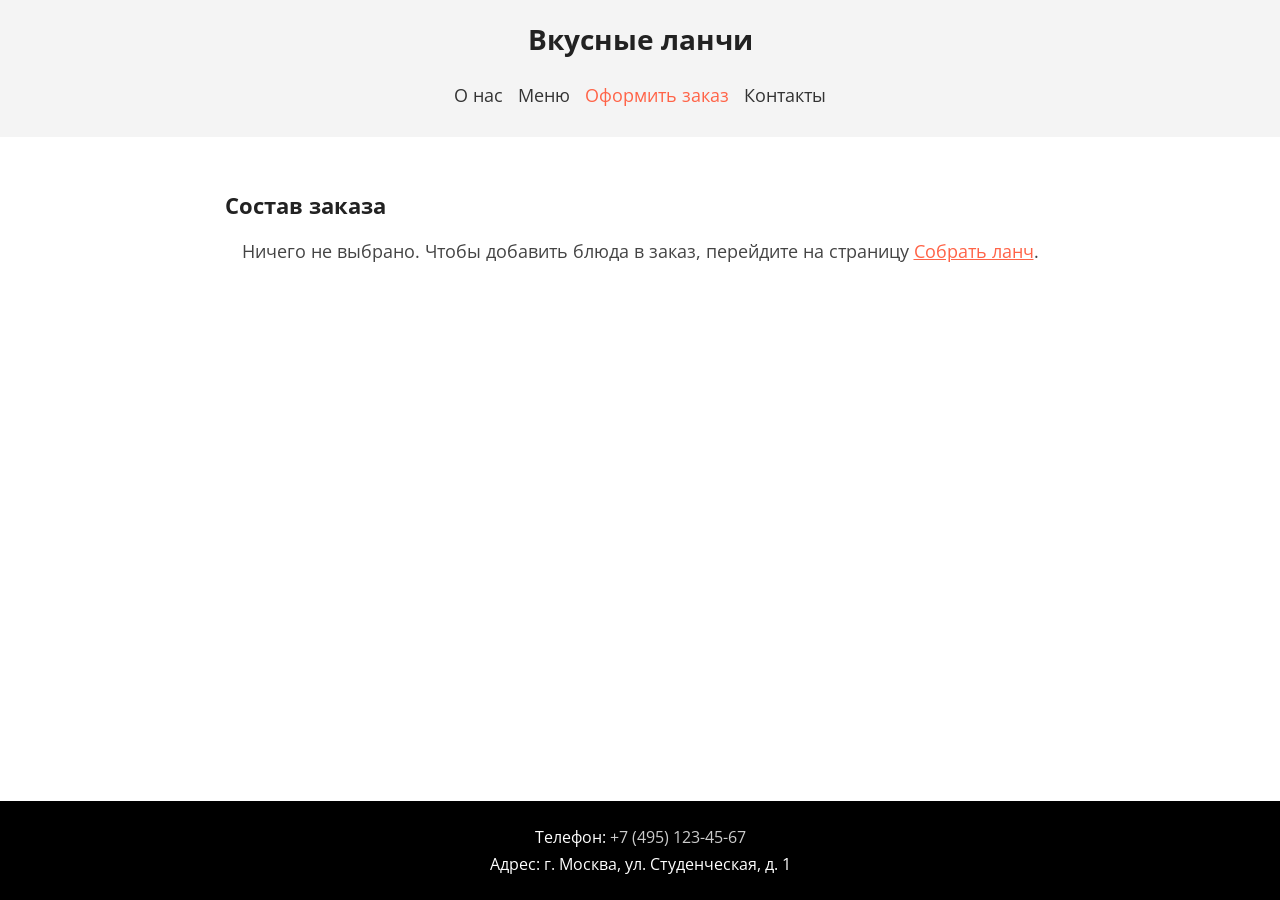
<file: checkout.html>
<!DOCTYPE html>
<html lang="ru">
<head>
    <meta charset="UTF-8">
    <meta name="viewport" content="width=device-width, initial-scale=1.0">
    <title>Оформить заказ</title>
    <link href="https://fonts.googleapis.com/css2?family=Open+Sans:wght@400;700&display=swap" rel="stylesheet">
    <link rel="stylesheet" href="style.css">
    <link rel="stylesheet" href="menu.css">
</head>
<body>
    <header>
        <h1>Вкусные ланчи</h1>
        <nav>
            <a href="index.html">О нас</a>
            <a href="menu.html">Меню</a>
            <a href="checkout.html" class="active">Оформить заказ</a>
            <a href="index.html#contacts">Контакты</a>
        </nav>
    </header>

    <main>
        <section>
            <h2>Состав заказа</h2>
            <div id="order-items-container"></div>
        </section>

        <section id="checkout-form-section" style="display: none;">
            <h2>Оформление заказа</h2>
            <form class="order-form" id="checkout-form">
                <div class="form-block">
                    <h3>Ваш заказ</h3>
                    <div id="form-summary-content"></div>
                    <div class="total-price">
                        <p>Стоимость заказа: <span id="form-total-price">0</span> ₽</p>
                    </div>
                </div>
                <div class="form-block">
                    <h3>Данные клиента</h3>
                    <label for="name">Имя:</label>
                    <input type="text" id="name" name="name" required>

                    <label for="email">Email:</label>
                    <input type="email" id="email" name="email" required>

                    <div class="checkbox-wrapper">
                        <input type="checkbox" id="newsletter" name="newsletter" checked>
                        <label for="newsletter">Я согласен получать информацию о скидках и акциях</label>
                    </div>

                    <label for="phone">Телефон:</label>
                    <input type="tel" id="phone" name="phone" required>

                    <label for="address">Адрес доставки:</label>
                    <input type="text" id="address" name="address" required>

                    <fieldset>
                        <legend>Предпочтительное время доставки:</legend>
                        <div class="radio-group">
                            <input type="radio" id="time_now" name="delivery_time_pref" value="now" checked>
                            <label for="time_now">Как можно скорее</label>
                            <input type="radio" id="time_by_time" name="delivery_time_pref" value="by_time">
                            <label for="time_by_time">К определенному времени</label>
                        </div>
                    </fieldset>

                    <label for="exact_time">Точное время доставки (если выбрано "К определенному времени"):</label>
                    <input type="time" id="exact_time" name="exact_time" min="07:00" max="23:00" step="300">

                    <label for="comment">Комментарий к заказу:</label>
                    <textarea id="comment" name="comment" rows="3"></textarea>

                    <div class="form-buttons">
                        <button type="submit" class="btn-submit">Отправить заказ</button>
                    </div>
                </div>
            </form>
        </section>
    </main>

    <footer id="contacts">
        <p>Телефон: <a href="tel:+74951234567">+7 (495) 123-45-67</a></p>
        <p>Адрес: г. Москва, ул. Студенческая, д. 1</p>
    </footer>

    <script src="checkout.js"></script>
</body>
</html>
</file>
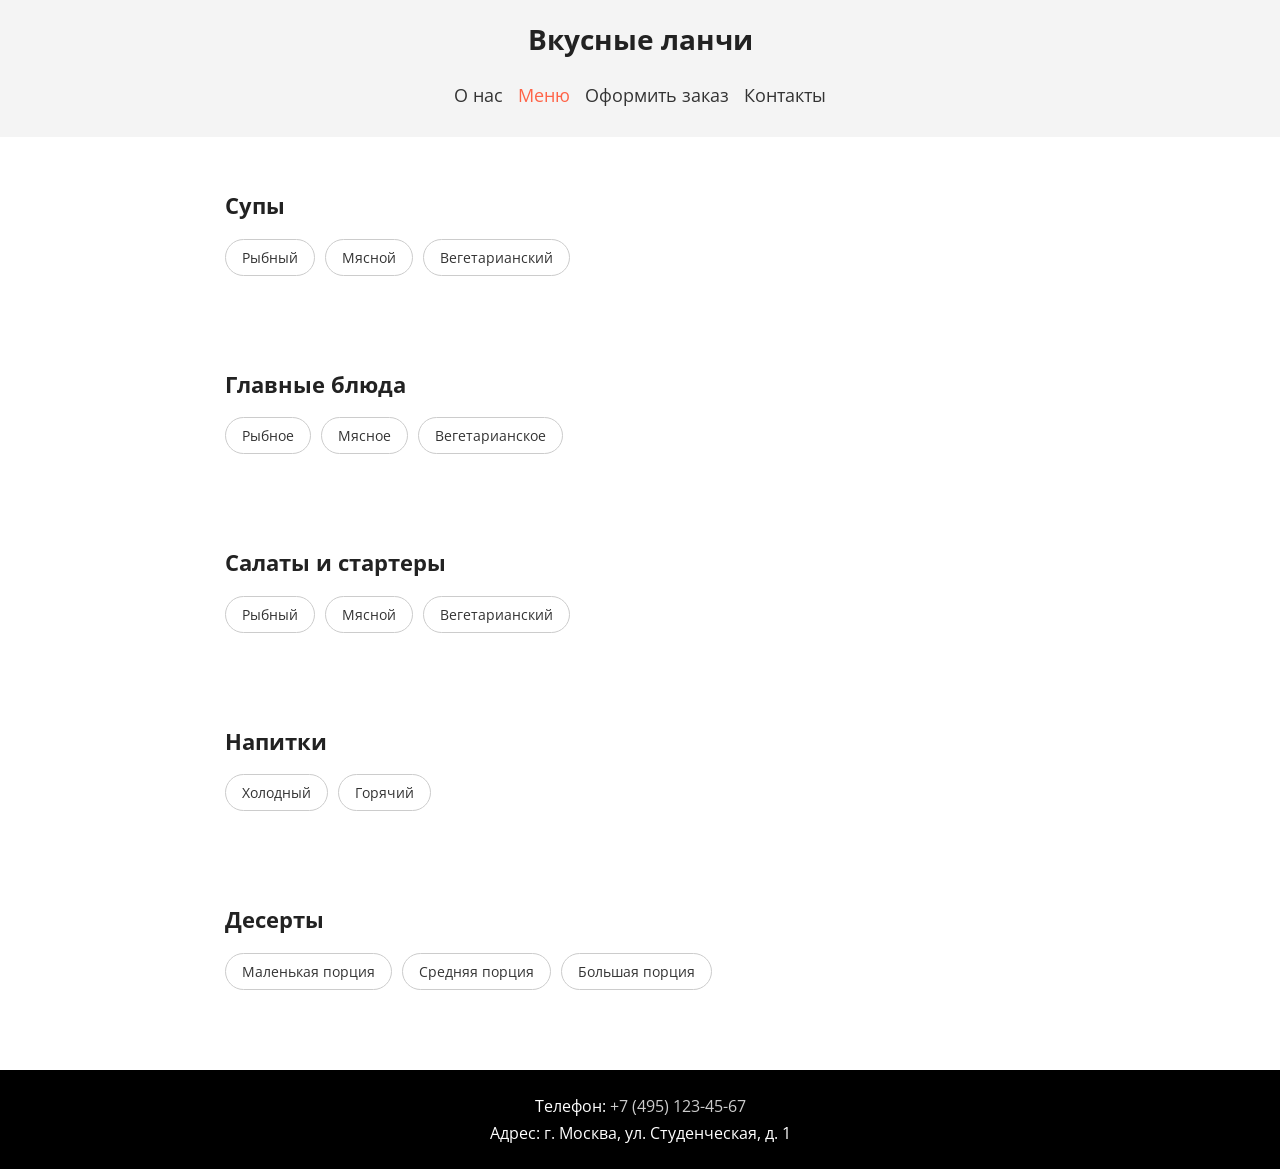
<file: menu.html>
<!DOCTYPE html>
<html lang="ru">
<head>
    <meta charset="UTF-8">
    <meta name="viewport" content="width=device-width, initial-scale=1.0">
    <title>Собрать ланч</title>
    <link href="https://fonts.googleapis.com/css2?family=Open+Sans:wght@400;700&display=swap" rel="stylesheet">
    <link rel="stylesheet" href="style.css">
    <link rel="stylesheet" href="menu.css">
</head>
<body>
    <header>
        <h1>Вкусные ланчи</h1>
        <nav>
            <a href="index.html">О нас</a>
            <a href="menu.html" class="active">Меню</a>
            <a href="checkout.html">Оформить заказ</a>
            <a href="index.html#contacts">Контакты</a>
        </nav>
    </header>

    <main>
        <section>
            <h2 class="section-title">Супы</h2>
            <div class="filters" data-category="soup">
                <button class="filter-btn" data-kind="fish">Рыбный</button>
                <button class="filter-btn" data-kind="meat">Мясной</button>
                <button class="filter-btn" data-kind="veg">Вегетарианский</button>
            </div>
            <div class="dishes-grid" id="soups-container"></div>
        </section>

        <section>
            <h2 class="section-title">Главные блюда</h2>
            <div class="filters" data-category="main">
                <button class="filter-btn" data-kind="fish">Рыбное</button>
                <button class="filter-btn" data-kind="meat">Мясное</button>
                <button class="filter-btn" data-kind="veg">Вегетарианское</button>
            </div>
            <div class="dishes-grid" id="main-dishes-container"></div>
        </section>

        <section>
            <h2 class="section-title">Салаты и стартеры</h2>
            <div class="filters" data-category="salad">
                <button class="filter-btn" data-kind="fish">Рыбный</button>
                <button class="filter-btn" data-kind="meat">Мясной</button>
                <button class="filter-btn" data-kind="veg">Вегетарианский</button>
            </div>
            <div class="dishes-grid" id="salads-container"></div>
        </section>

        <section>
            <h2 class="section-title">Напитки</h2>
            <div class="filters" data-category="drink">
                <button class="filter-btn" data-kind="cold">Холодный</button>
                <button class="filter-btn" data-kind="hot">Горячий</button>
            </div>
            <div class="dishes-grid" id="drinks-container"></div>
        </section>

        <section>
            <h2 class="section-title">Десерты</h2>
            <div class="filters" data-category="dessert">
                <button class="filter-btn" data-kind="small">Маленькая порция</button>
                <button class="filter-btn" data-kind="medium">Средняя порция</button>
                <button class="filter-btn" data-kind="large">Большая порция</button>
            </div>
            <div class="dishes-grid" id="desserts-container"></div>
        </section>

        <!-- Sticky панель вместо формы -->
        <div class="sticky-panel" id="sticky-panel" style="display: none;">
            <div class="panel-content">
                <span class="panel-total">Итого: <span id="panel-total-price">0</span> ₽</span>
                <a href="checkout.html" id="checkout-link" class="panel-link disabled">Перейти к оформлению</a>
            </div>
        </div>
    </main>

    <footer id="contacts">
        <p>Телефон: <a href="tel:+74951234567">+7 (495) 123-45-67</a></p>
        <p>Адрес: г. Москва, ул. Студенческая, д. 1</p>
    </footer>

    <script src="menu.js"></script>
</body>
</html>
</file>
<file: style.css>
* { box-sizing: border-box; }
body { display: flex; flex-direction: column; min-height: 100vh; margin: 0; font-family: 'Open Sans', sans-serif; font-size: 16px; color: #333; }
header { background-color: #f4f4f4; padding: 20px; text-align: center; }
header h1 { font-size: 28px; font-weight: 700; color: #222; margin: 0 0 15px 0; }
nav { display: flex; flex-wrap: wrap; gap: 15px; padding: 10px; justify-content: center; }
nav a { text-decoration: none; font-family: 'Open Sans', sans-serif; font-size: 18px; color: #333; }
nav a.active, nav a:hover { color: tomato; }
main { flex: 1; max-width: 900px; margin: 0 auto; padding: 20px; width: 100%; }
section { margin-bottom: 30px; padding: 15px; }
section h2 { font-size: 22px; font-weight: 700; color: #222; }
section p, section ul { font-size: 16px; color: #444; }
.about-img { width: 100%; height: 300px; object-fit: cover; border-radius: 8px; margin-bottom: 15px; }
table { width: 100%; border-collapse: collapse; margin-top: 10px; }
table th, table td { border: 1px solid #ccc; padding: 10px; text-align: left; font-size: 15px; }
table th { background-color: #eee; font-weight: 700; }
footer { background-color: black; color: white; padding: 20px; text-align: center; }
footer p { font-size: 16px; margin: 5px 0; }
footer a { text-decoration: none; font-family: 'Open Sans', sans-serif; font-size: 16px; color: #ccc; }
footer a:hover { color: tomato; }
@media (max-width: 800px) { .about-img { width: 500px; } nav { justify-content: space-between; } }
@media (max-width: 600px) { header h1 { text-align: center; } nav { flex-direction: column; align-items: center; } nav a { font-size: 22px; } .about-img { width: 100%; } table th, table td { font-size: 13px; } }
@media (max-width: 400px) { table th, table td { font-size: 11px; } }
</file>
<file: menu.css>
.filters { display: flex; gap: 10px; margin-bottom: 15px; flex-wrap: wrap; }
.filter-btn { padding: 8px 16px; border: 1px solid #ccc; border-radius: 20px; background-color: white; cursor: pointer; font-family: 'Open Sans', sans-serif; font-size: 14px; color: #333; transition: all 0.2s; }
.filter-btn:hover { border-color: tomato; color: tomato; }
.filter-btn.active { background-color: tomato; color: white; border-color: tomato; }

.dishes-grid { display: grid; grid-template-columns: 1fr 1fr 1fr; gap: 10px; }
.dish-card { display: flex; flex-direction: column; height: 100%; padding: 30px 40px; border-radius: 35px; cursor: pointer; filter: drop-shadow(17px 19px 24px rgba(0, 0, 0, 0.13)); background-color: white; border: 2px solid transparent; }
.dish-card:hover, .dish-card.selected { border-color: tomato; }
.dish-card:hover .btn-add, .dish-card.selected .btn-add { background-color: tomato; color: white; }
.dish-card img { width: 100%; border-radius: 35px; margin-bottom: 15px; }
.price { font-size: 20px; font-weight: 700; color: #222; margin: 0 0 10px 0; }
.name { font-size: 18px; font-weight: 700; color: #333; margin: 0 0 10px 0; flex-grow: 1; }
.weight { color: gray; margin: 0 0 10px 0; }

.btn-add, .btn-remove { margin-top: 20px; padding: 10px 30px; border-radius: 10px; cursor: pointer; border: none; font-family: 'Open Sans', sans-serif; font-size: 16px; font-weight: 700; }
.btn-add { background-color: #f1eee9; color: #333; }
.btn-remove { background-color: #ff4d4d; color: white; }
.btn-remove:hover { background-color: #e60000; }

.order-section, section#checkout-form-section { background-color: #f9f9f9; padding: 30px; border-radius: 10px; margin-top: 40px; }
.order-form { display: grid; grid-template-columns: 1fr 1fr; gap: 40px; }
.form-block h3 { margin-top: 0; margin-bottom: 20px; font-size: 20px; color: #222; }
.form-block label { display: block; margin-bottom: 5px; font-weight: 700; font-size: 14px; color: #444; }
.form-block input[type="text"], .form-block input[type="email"], .form-block input[type="tel"], .form-block input[type="time"], .form-block textarea { width: 100%; padding: 10px; margin-bottom: 15px; border: 1px solid #ccc; border-radius: 5px; font-family: 'Open Sans', sans-serif; font-size: 14px; }
.checkbox-wrapper { display: flex; align-items: center; margin-bottom: 15px; }
.checkbox-wrapper input[type="checkbox"] { margin-right: 10px; width: auto; cursor: pointer; }
.checkbox-wrapper label { margin-bottom: 0; font-weight: 400; cursor: pointer; }
fieldset { border: 1px solid #ccc; border-radius: 5px; padding: 15px; margin-bottom: 15px; }
legend { padding: 0 5px; font-weight: 700; font-size: 14px; color: #444; }
.radio-group { display: flex; flex-direction: column; gap: 10px; }
.radio-group input[type="radio"] { margin-right: 10px; cursor: pointer; }
.radio-group label { display: inline; font-weight: 400; cursor: pointer; }
.form-buttons { display: flex; gap: 15px; margin-top: 20px; }
.btn-submit { padding: 12px 25px; border: none; border-radius: 5px; cursor: pointer; font-family: 'Open Sans', sans-serif; font-size: 16px; font-weight: 700; background-color: tomato; color: white; }
.btn-submit:hover { background-color: #e5533d; }

#order-summary-content, #form-summary-content { margin-bottom: 20px; padding: 15px; background-color: #fff; border-radius: 5px; border: 1px solid #eee; }
.order-item { display: flex; justify-content: space-between; padding: 8px 0; border-bottom: 1px solid #eee; font-size: 15px; }
.order-item:last-child { border-bottom: none; }
.order-item.empty { color: #888; font-style: italic; }
.order-category { font-weight: 700; color: #333; }
.total-price { margin-top: 15px; padding-top: 15px; border-top: 2px solid #333; text-align: right; font-size: 18px; font-weight: 700; color: #222; }
.total-price p { margin: 0; }

/* Sticky панель */
.sticky-panel { position: sticky; bottom: 20px; background-color: white; border: 2px solid tomato; border-radius: 10px; padding: 15px 30px; box-shadow: 0 5px 15px rgba(0,0,0,0.2); z-index: 1000; max-width: 900px; margin: 0 auto; }
.panel-content { display: flex; justify-content: space-between; align-items: center; }
.panel-total { font-size: 20px; font-weight: 700; color: #333; }
.panel-link { background-color: #ccc; color: #666; padding: 10px 20px; border-radius: 5px; text-decoration: none; font-weight: 700; pointer-events: none; transition: all 0.2s; }
.panel-link.active { background-color: tomato; color: white; pointer-events: auto; }
.panel-link.active:hover { background-color: #e5533d; }

/* Уведомления */
.notification-overlay { position: fixed; top: 0; left: 0; width: 100%; height: 100%; background-color: rgba(0, 0, 0, 0.6); display: flex; justify-content: center; align-items: center; z-index: 9999; }
.notification-box { background-color: white; padding: 30px 40px; border-radius: 10px; text-align: center; box-shadow: 0 10px 25px rgba(0,0,0,0.3); max-width: 400px; animation: fadeIn 0.3s ease; }
@keyframes fadeIn { from { opacity: 0; transform: scale(0.9); } to { opacity: 1; transform: scale(1); } }
.notification-box p { margin: 0 0 25px 0; font-size: 18px; font-weight: 700; color: #333; }
.notification-btn { padding: 10px 30px; background-color: tomato; color: white; border: 2px solid tomato; border-radius: 5px; cursor: pointer; font-family: 'Open Sans', sans-serif; font-size: 16px; font-weight: 700; transition: all 0.2s; }
.notification-btn:hover { background-color: white; color: tomato; }

@media (max-width: 800px) { .dishes-grid { grid-template-columns: 1fr 1fr; } .order-form { grid-template-columns: 1fr; gap: 30px; } nav { justify-content: space-between; } }
@media (max-width: 600px) { header h1 { text-align: center; } nav { flex-direction: column; align-items: center; } nav a { font-size: 22px; } .section-title { text-align: center; } .dishes-grid { grid-template-columns: 1fr; } }
</file>
